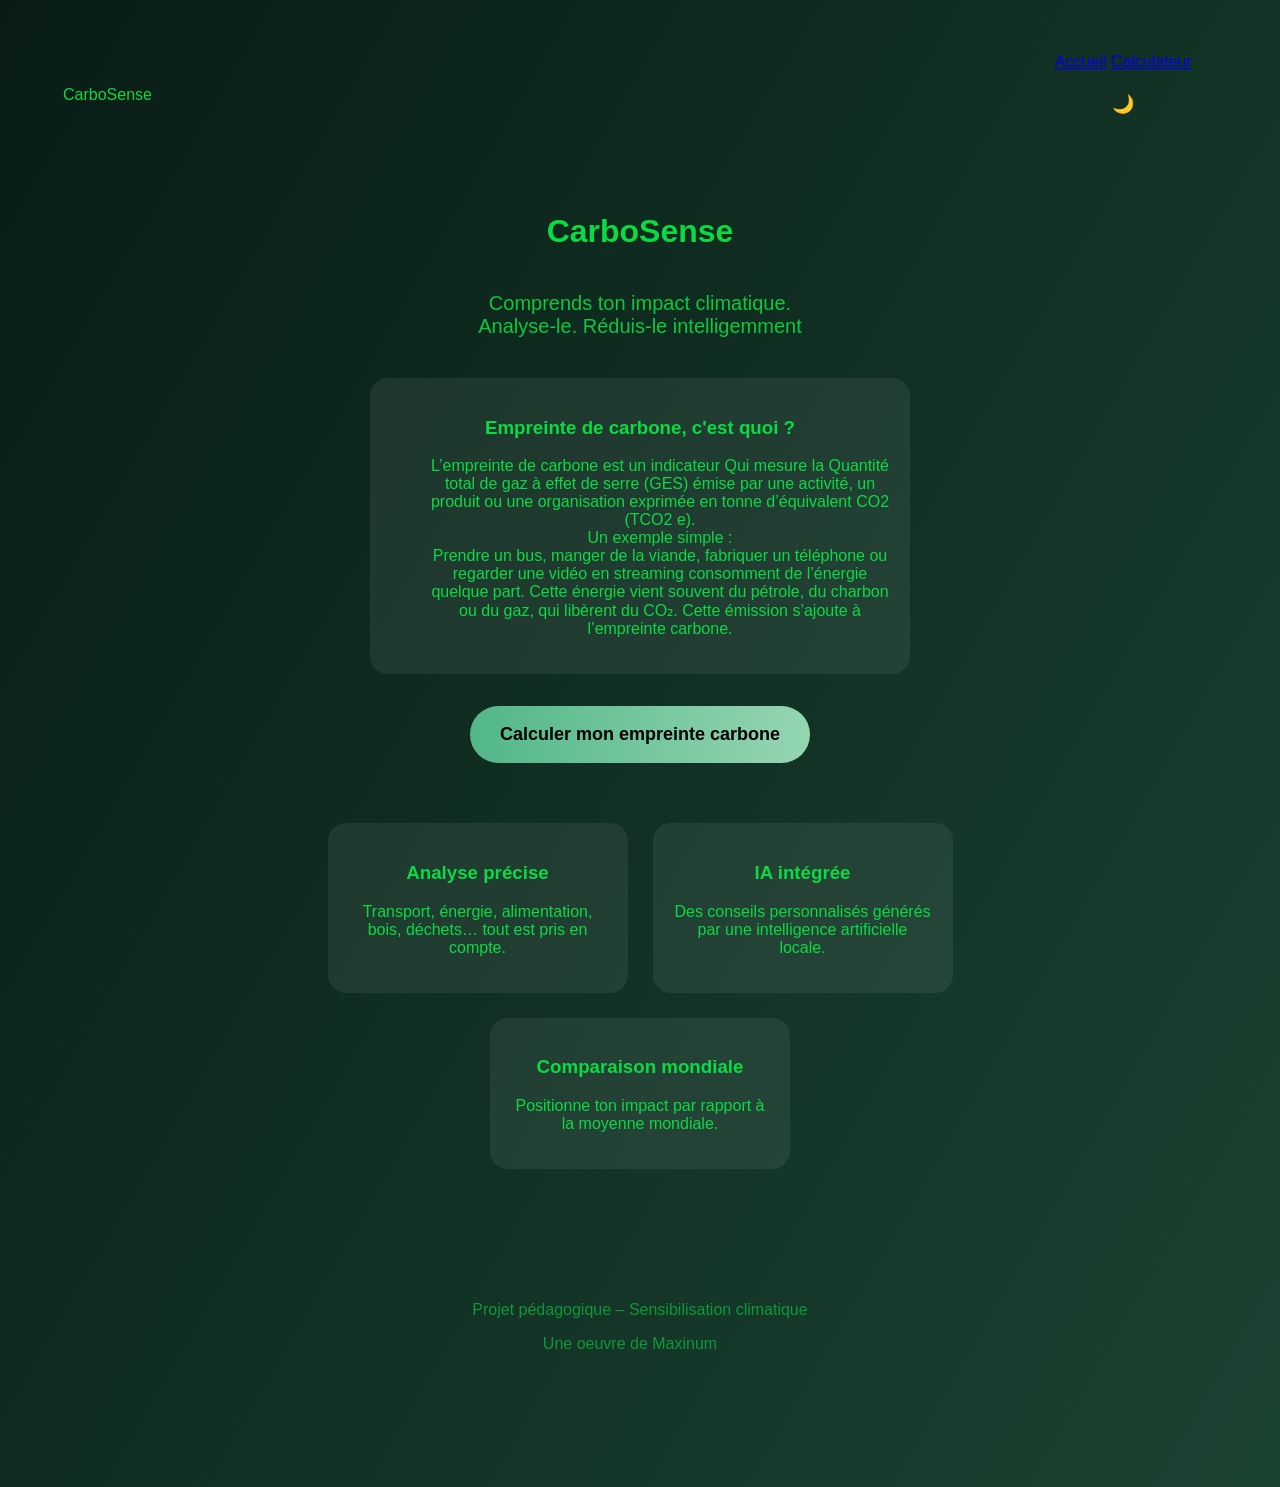
<file: accueil.html>
<!DOCTYPE html>
<html lang="fr">
<head>
<meta charset="UTF-8">
<title>CarboSense – Empreinte carbone intelligente</title>
<link rel="stylesheet" href="style.css">
</head>
<body>
    <nav class="navbar">
        <div class="logo">CarboSense</div>
        <div class="nav-links">
          <a href="accueil.html">Accueil</a>
          <a href="index.html">Calculateur</a>
          <button id="themeToggle">🌙</button>
        </div>
      </nav>
      

 <div class="hero fade-in">
  <h1>CarboSense</h1>
  <p class="subtitle">
    Comprends ton impact climatique.<br>
    Analyse-le. Réduis-le intelligemment <br>
    <div class="me">
      <dt><h3>Empreinte de carbone, c'est quoi ?</h3></dt>
      <dd><p>
        L’empreinte de carbone est un indicateur Qui mesure la Quantité  total de gaz à effet de serre (GES) émise par une activité, un produit ou une organisation  exprimée en tonne d’équivalent CO2 (TCO2 e). <br>
        Un exemple simple : <br>
        Prendre un bus, manger de la viande, fabriquer un téléphone ou regarder une vidéo en streaming consomment de l’énergie quelque part. Cette énergie vient souvent du pétrole, du charbon ou du gaz, qui libèrent du CO₂. Cette émission s’ajoute à l’empreinte carbone. <br>
      </p></dd>
    </div>
  </p>

  <a href="index.html" class="main-button">
    Calculer mon empreinte carbone
  </a>
<div class="features">
  <div class="feature">
    <h3>Analyse précise</h3>
    <p>Transport, énergie, alimentation, bois, déchets… tout est pris en compte.</p>
  </div>

  <div class="feature">
    <h3>IA intégrée</h3>
    <p>Des conseils personnalisés générés par une intelligence artificielle locale.</p>
  </div>

  <div class="feature">
    <h3>Comparaison mondiale</h3>
    <p>Positionne ton impact par rapport à la moyenne mondiale.</p>
  </div>
</div>
<script src="script.js"></script>
<footer>
  <p>Projet pédagogique – Sensibilisation climatique</p>
    <ul class="lien">
      <li><a href="https://www.instagram.com/maxinum_officiel?igsh=MXQwcXYwa3hqanlkaQ==">Une oeuvre de Maxinum</a></li>              
    </ul>
</footer>

</body>
</html>
</file>
<file: style.css>
body {
    font-family: Arial, sans-serif;
    background: var(--bg);
    color: var(--text);
    
    color:rgb(11, 219, 67);
    text-align: center;
    padding: 30px;
}

.card {
  background: var(--card);
    padding: 25px;
    border-radius: 20px;
    margin: 20px auto;
    max-width: 600px;
    box-shadow: 0 0 20px rgba(0,0,0,0.5);
}

input, button {
    width: 90%;
    padding: 12px;
    margin: 10px 0;
    border-radius: 12px;
    border: none;
    font-size: 16px;
}

button {
    background: linear-gradient(90deg,#52b788,#95d5b2);
    color: black;
    font-weight: bold;
    cursor: pointer;
    transition: transform 0.2s ease, box-shadow 0.2s ease;
}

button:hover {
    transform: scale(1.05);
    box-shadow: 0 0 15px #95d5b2;
}

canvas {
    margin-top: 20px;
}

footer {
    color: rgb(11, 219, 67);
    padding: 1em;
    text-align: center;
  }
  footer ul {
    list-style: none;
    margin: 0;
    padding: 0;
    
    justify-content: space-between;
  }
  footer ul li {
    margin-right: 20px;
  }
  footer a {
    color: rgb(11, 219, 67);
    text-decoration: none;
  }
 /* ----------- PAGE D'ACCUEIL ----------- */

.hero {
  min-height: 100vh;
  display: flex;
  flex-direction: column;
  justify-content: center;
  align-items: center;
  text-align: center;
  padding: 40px;
}

.subtitle {
  font-size: 20px;
  opacity: 0.9;
  margin: 20px 0 40px;
}

.main-button {
  padding: 18px 30px;
  border-radius: 40px;
  background: linear-gradient(90deg,#52b788,#95d5b2);
  color: black;
  font-weight: bold;
  font-size: 18px;
  text-decoration: none;
  transition: transform 0.3s ease, box-shadow 0.3s ease;
}

.main-button:hover {
  transform: scale(1.08);
  box-shadow: 0 0 25px #95d5b2;
}

.features {
  display: flex;
  flex-wrap: wrap;
  justify-content: center;
  gap: 25px;
  margin: 60px auto;
  max-width: 900px;
}

.feature {
  background: rgba(255,255,255,0.07);
  padding: 20px;
  border-radius: 18px;
  width: 260px;
}
.me {
  background: rgba(255,255,255,0.07);
  padding: 20px;
  border-radius: 18px;
  width: 500px;
  font-family: Arial, sans-serif;
}
footer {
  opacity: 0.6;
  margin: 40px 0;
}

.back-link {
  display: inline-block;
  margin-bottom: 15px;
  color: #95d5b2;
  text-decoration: none;
}
/* ----------- ANIMATION D'ENTRÉE ----------- */

.fade-in {
  animation: fadeInUp 1.2s ease forwards;
  opacity: 0;
}

@keyframes fadeInUp {
  from {
      opacity: 0;
      transform: translateY(40px);
  }
  to {
      opacity: 1;
      transform: translateY(0);
  }
}
.fade-in {
  animation: fadeInUp 1.2s ease forwards;
  opacity: 0;
}

@keyframes fadeInUp {
  from {
      opacity: 0;
      transform: translateY(40px);
  }
  to {
      opacity: 1;
      transform: translateY(0);
  }
}
:root {
  --bg: linear-gradient(120deg,#081c15,#1b4332);
  --text: white;
  --card: rgba(255,255,255,0.07);
}

.light {
  --bg: linear-gradient(120deg,#f8f9fa,#e9ecef);
  --text: #111;
  --card: white;
}
/* ----------- NAVBAR ----------- */

.navbar {
  display: flex;
  justify-content: space-between;
  align-items: center;
  padding: 15px 25px;
}

nav-links a {
  position: relative;
  margin: 0 12px;
  color: inherit;
  text-decoration: none;
  font-weight: 500;
}
.nav-links a::after {
  content: "";
  position: absolute;
  left: 0;
  bottom: -4px;
  width: 0%;
  height: 2px;
  background: #95d5b2;
  transition: width 0.3s ease;
}

.nav-links a:hover::after {
  width: 100%;
}


.nav-links button {
  background: none;
  border: none;
  font-size: 18px;
  cursor: pointer;
}
.lien{
  color: aqua;
}
/* ----------- ANIMATION MENU ----------- */

.navbar {
  animation: slideDown 0.8s ease forwards;
  opacity: 0;
}

@keyframes slideDown {
  from {
      opacity: 0;
      transform: translateY(-30px);
  }
  to {
      opacity: 1;
      transform: translateY(0);
  }
}
#themeToggle {
  transition: transform 0.3s ease;
}

#themeToggle:hover {
  transform: rotate(20deg) scale(1.2);
}
</file>
